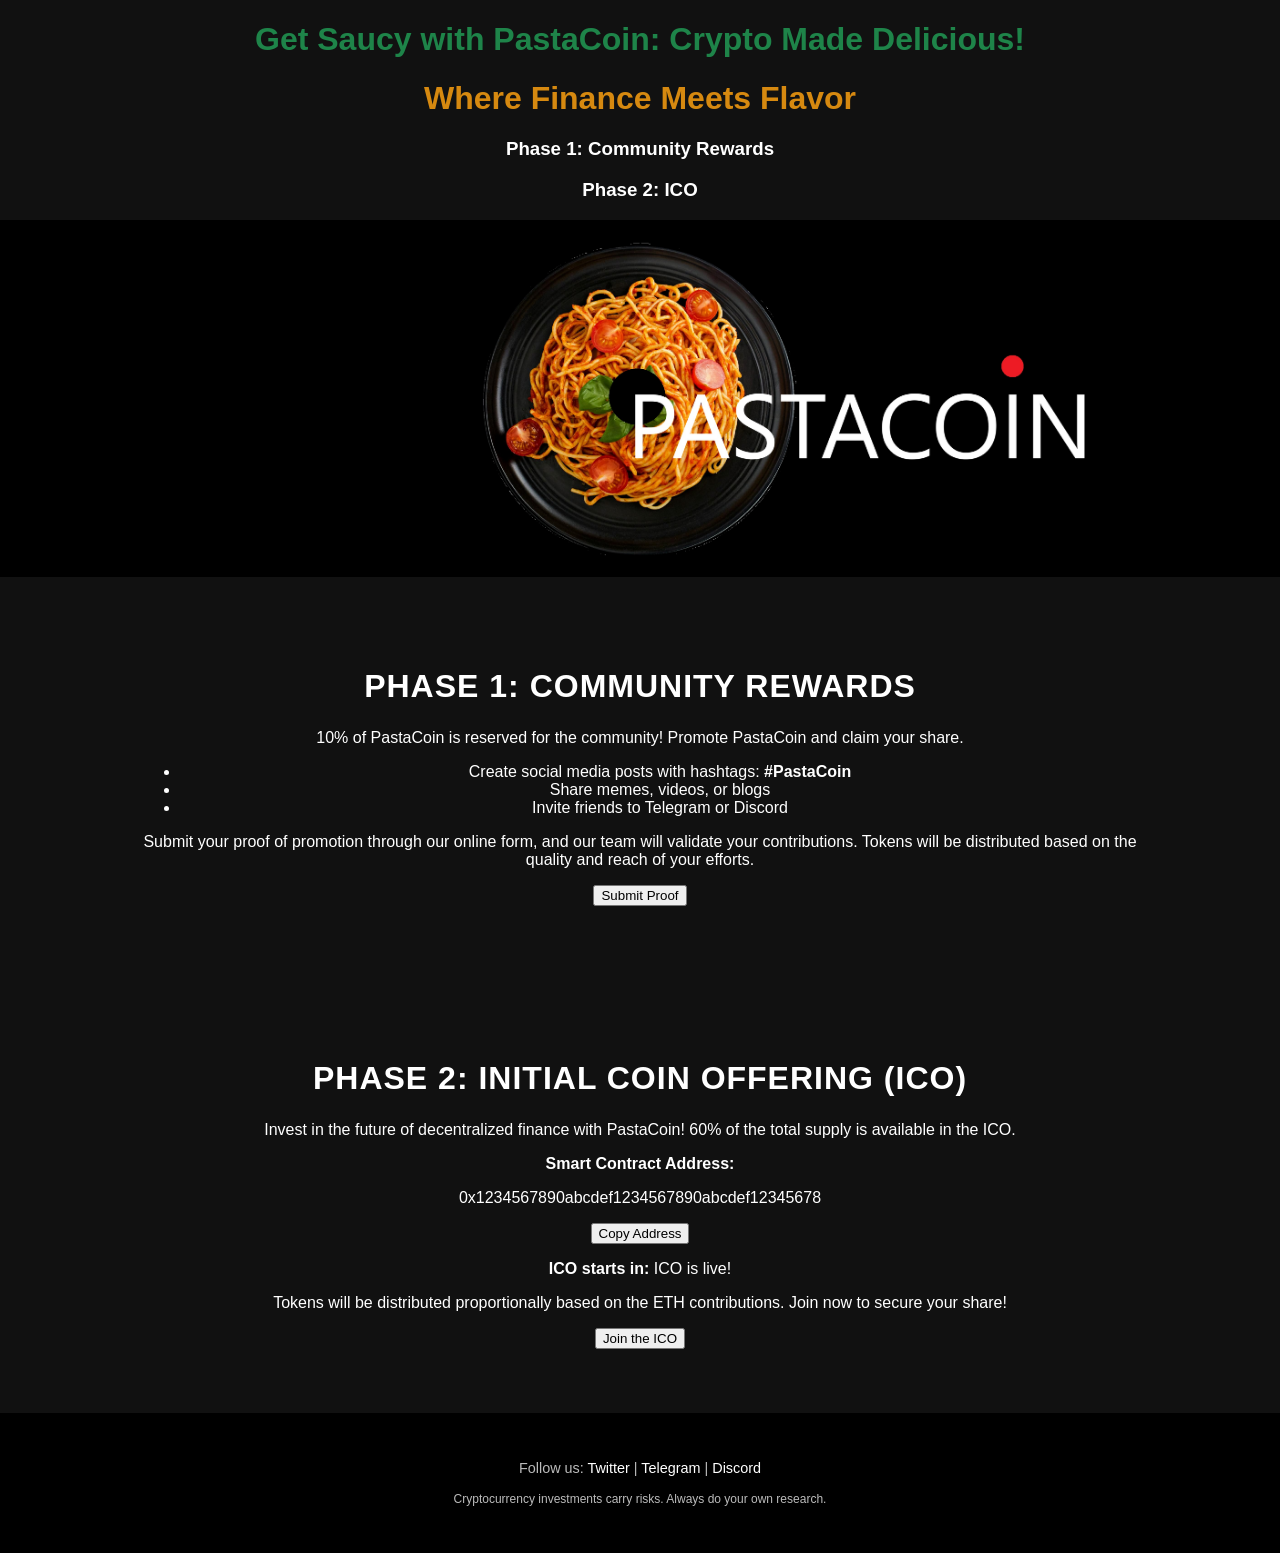
<file: index.html>
<!DOCTYPE html>
<html lang="en">
<head>
    <meta charset="UTF-8">
    <meta name="viewport" content="width=device-width, initial-scale=1.0">
    <title>PastaCoin | The Future of Decentralized Finance</title>
    <link rel="stylesheet" href="styles.css">
</head>
<body>
    <header class="header">
        <div class="container">
            <h1 style="color:#1e8449;">Get Saucy with PastaCoin: Crypto Made Delicious!</h1>
            <h1 style="color:#d68910;">Where Finance Meets Flavor</h1>
            <a href="#phase1" class="btn"><h3>Phase 1: Community Rewards</h3></a>
            <a href="#phase2" class="btn"><h3>Phase 2: ICO</h3></a>
        </div>
    </header>
<div class="banner">
  <img src="banner3.jpg" alt="Pastacoin Banner">
</div>
    <section id="phase1" class="phase">
        <div class="container">
            <h2>Phase 1: Community Rewards</h2>
            <p>10% of PastaCoin is reserved for the community! Promote PastaCoin and claim your share.</p>
            <ul>
                <li>Create social media posts with hashtags: <strong>#PastaCoin</strong></li>
                <li>Share memes, videos, or blogs</li>
                <li>Invite friends to Telegram or Discord</li>
            </ul>
            <p>Submit your proof of promotion through our online form, and our team will validate your contributions. Tokens will be distributed based on the quality and reach of your efforts.</p>
            <button class="btn" id="open-form-btn">Submit Proof</button>
<!-- Pop-Up Container -->
<div id="google-form-popup" class="popup hidden">
    <div class="popup-content">
        <span id="close-popup-btn" class="close-btn">&times;</span>
        <h2>Submit Your Promotion Proof</h2>
        <iframe 
            src="https://docs.google.com/forms/d/e/1FAIpQLSet8_Na9AARoJIRVcFa6dESb9UaoMEPjIGQtwYwwEO2Yz_DMg/viewform?usp=header" 
            width="100%" 
            height="500px" 
            frameborder="0" 
            marginheight="0" 
            marginwidth="0">
        Loading…
        </iframe>
    </div>
        </div>
    </section>

    <section id="phase2" class="phase">
        <div class="container">
            <h2>Phase 2: Initial Coin Offering (ICO)</h2>
            <p>Invest in the future of decentralized finance with PastaCoin! 60% of the total supply is available in the ICO.</p>
            <div class="ico-info">
                <p><strong>Smart Contract Address:</strong></p>
                <p id="contract-address" class="contract-address">0x1234567890abcdef1234567890abcdef12345678</p>
                <button class="btn" id="copy-btn">Copy Address</button>
            </div>
            <div class="countdown">
                <p><strong>ICO starts in:</strong> <span id="countdown-timer">00:00:00</span></p>
            </div>
            <p>Tokens will be distributed proportionally based on the ETH contributions. Join now to secure your share!</p>
            <button class="btn">Join the ICO</button>
        </div>
    </section>

    <footer class="footer">
        <div class="container">
            <p>Follow us: <a href="https://x.com/AmitSyb">Twitter</a> | <a href="https://t.me/+kWlYmG81bqQ5NzM0">Telegram</a> | <a href="https://discord.com/invite/jMsurMFW">Discord</a></p>
            <p><small>Cryptocurrency investments carry risks. Always do your own research.</small></p>
        </div>
    </footer>

    <script src="script.js"></script>
</body>
</html>
</file>
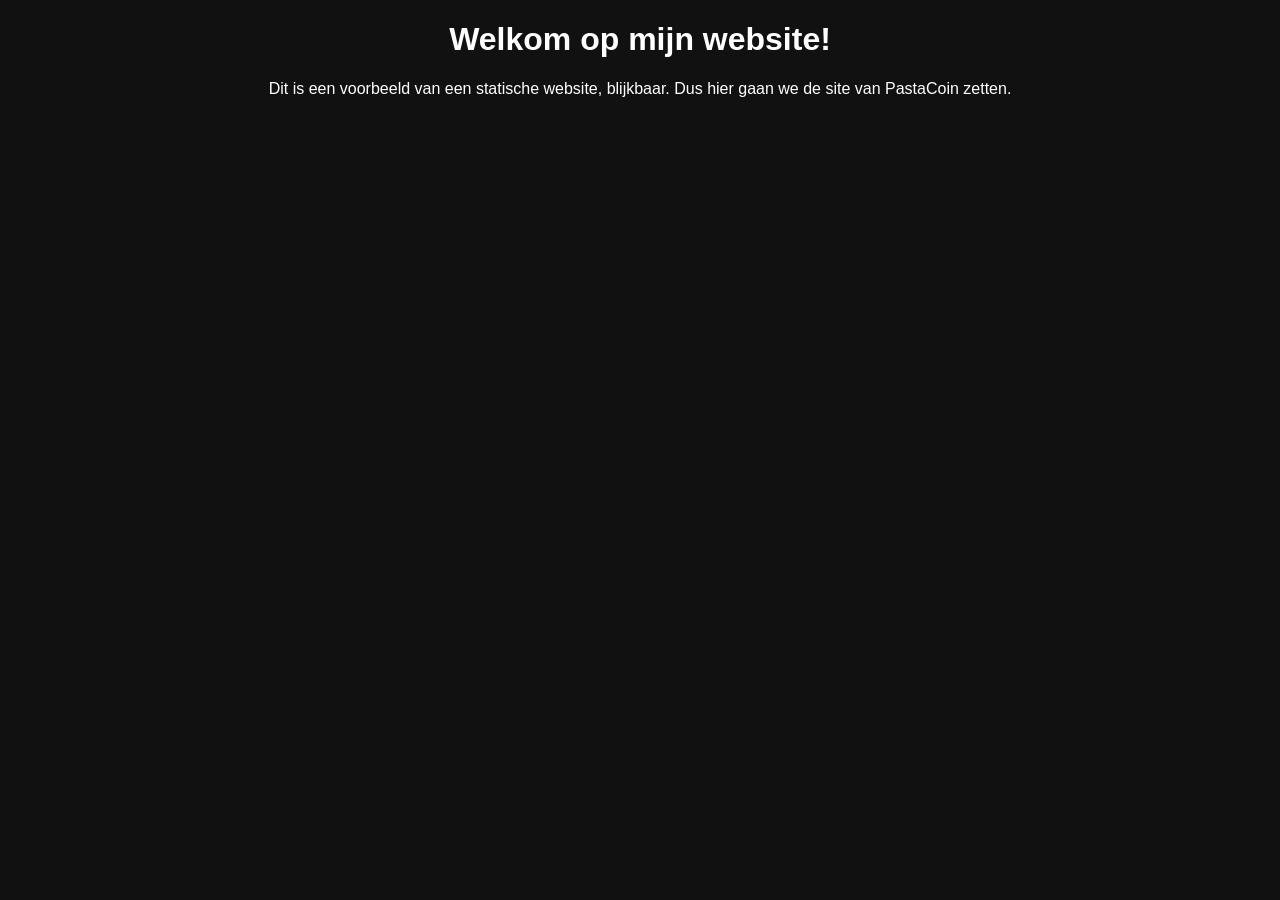
<file: PastaCoin.html>
<!DOCTYPE html>
<html lang="en">
<head>
    <meta charset="UTF-8">
    <meta name="viewport" content="width=device-width, initial-scale=1.0">
    <title>PastaCoin</title>
    <link rel="stylesheet" href="styles.css">
</head>
<body>
    <h1>Welkom op mijn website!</h1>
    <p>Dit is een voorbeeld van een statische website, blijkbaar. Dus hier gaan we de site van PastaCoin zetten.</p>
</body>
</html>
</file>
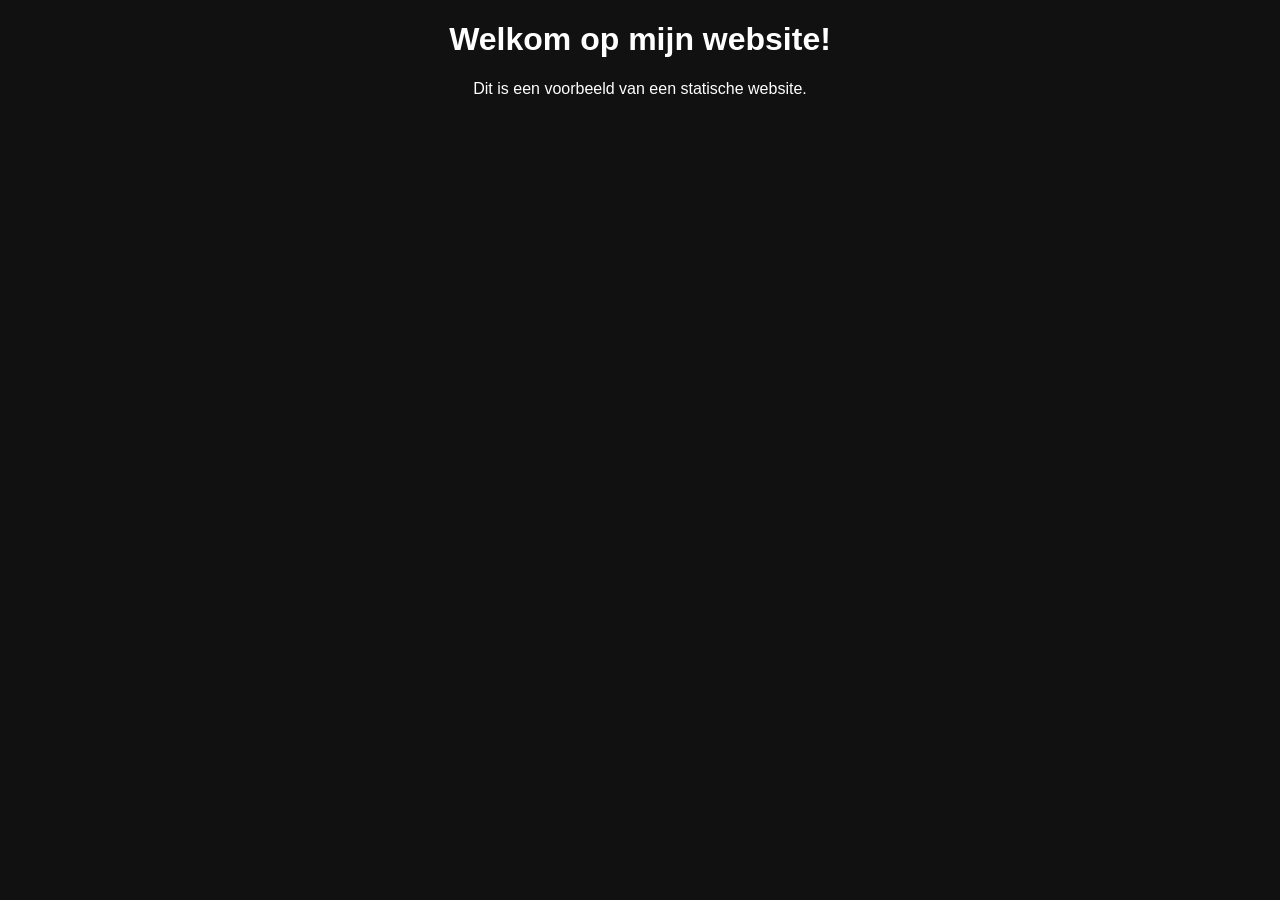
<file: RastaPasta.html>
<!DOCTYPE html>
<html lang="en">
<head>
    <meta charset="UTF-8">
    <meta name="viewport" content="width=device-width, initial-scale=1.0">
    <title>Mijn Website</title>
    <link rel="stylesheet" href="styles.css">
</head>
<body>
    <h1>Welkom op mijn website!</h1>
    <p>Dit is een voorbeeld van een statische website.</p>
</body>
</html>
</file>
<file: styles.css>
body {
  margin: 0;
  padding: 0;
  font-family: 'Segoe UI', sans-serif;
  color: #fff;
  background: #111;
  text-align: center; /* Nieuwe regel: Hierdoor staat alle tekst standaard gecentreerd */
}

a {
  text-decoration: none;
  color: #fff;
}

.hero {
  position: relative;
  height: 100vh;
  width: 100%;
  background: linear-gradient(-45deg, #222, #4e0000, #000000, #222);
  background-size: 400% 400%;
  animation: gradient 15s ease infinite;
  display: flex;
  flex-direction: column;
  justify-content: center;
  align-items: center;
  text-align: center;
  padding: 0 1.5rem;
}

@keyframes gradient {
  0% {background-position: 0% 50%;}
  50% {background-position: 100% 50%;}
  100% {background-position: 0% 50%;}
}

nav {
  position: absolute;
  top: 0;
  width: 100%;
  padding: 1rem 2rem;
  display: flex;
  justify-content: space-between;
  align-items: center;
}

.logo {
  font-size: 1.5rem;
  font-weight: 700;
  text-transform: uppercase;
  letter-spacing: 2px;
}

.nav-links {
  list-style: none;
  display: flex;
  gap: 1.5rem;
}

.nav-links li {
  font-size: 1rem;
}

.cta-button {
  background: #e60023;
  padding: 0.5rem 1rem;
  border-radius: 30px;
  font-weight: 700;
}

.hero-content h1 {
  font-size: 3rem;
  margin-bottom: 1rem;
  letter-spacing: 2px;
}

.hero-content p {
  font-size: 1.2rem;
  line-height: 1.5;
  max-width: 600px;
  margin: 0 auto 2rem auto;
}

.primary-button {
  background: #e60023;
  padding: 0.8rem 2rem;
  border-radius: 30px;
  font-weight: 700;
  font-size: 1rem;
}

.scroll-down {
  position: absolute;
  bottom: 2rem;
  font-size: 2rem;
  animation: bounce 2s infinite;
  cursor: pointer;
}

@keyframes bounce {
  0%, 100% { transform: translateY(0); }
  50% { transform: translateY(10px); }
}

section {
  padding: 4rem 2rem;
  max-width: 1000px;
  margin: 0 auto;
}

h2 {
  font-size: 2rem;
  margin-bottom: 1.5rem;
  text-align: center;
  text-transform: uppercase;
  letter-spacing: 1px;
}

.about p {
  font-size: 1.1rem;
  line-height: 1.7;
  text-align: center;
  max-width: 700px;
  margin: 0 auto;
}

.tokenomics-grid {
  display: grid;
  grid-template-columns: repeat(auto-fit, minmax(200px,1fr));
  gap: 2rem;
  margin-top: 2rem;
}

.token-box {
  background: #222;
  padding: 2rem;
  border-radius: 10px;
  text-align: center;
}

.token-box h3 {
  font-size: 1.2rem;
  margin-bottom: 1rem;
}

.roadmap ul {
  list-style: none;
  padding: 0;
}

.roadmap li {
  background: #222;
  margin-bottom: 1rem;
  padding: 1rem;
  border-radius: 8px;
  font-size: 1.1rem;
}

.roadmap li span {
  font-weight: 700;
  color: #e60023;
  margin-right: 0.5rem;
}

.community p {
  font-size: 1.1rem;
  line-height: 1.7;
  text-align: center;
  max-width: 700px;
  margin: 0 auto 2rem auto;
}

.community-links {
  display: flex;
  justify-content: center;
  gap: 1.5rem;
}

.social-link {
  background: #e60023;
  padding: 0.8rem 1.5rem;
  border-radius: 30px;
  font-weight: 700;
  text-transform: uppercase;
  transition: background 0.3s;
}

.social-link:hover {
  background: #ff2f4a;
}

footer {
  text-align: center;
  padding: 2rem;
  font-size: 0.9rem;
  color: #bbb;
  background: #000;
}

.banner img {
  width: 100%;
  height: auto;
  display: block;
}
.popup {
    position: fixed;
    top: 0;
    left: 0;
    width: 100%;
    height: 100%;
    background-color: rgba(0, 0, 0, 0.8);
    display: flex;
    justify-content: center;
    align-items: center;
    z-index: 1000;
}

.popup.hidden {
    display: none;
}

/* Pop-Up Content */
.popup-content {
    background: #fff;
    padding: 20px;
    border-radius: 8px;
    width: 90%;
    max-width: 600px;
    text-align: center;
    position: relative;
}

.popup-content h2 {
    margin-bottom: 20px;
    font-size: 1.5rem;
}

/* Close Button */
.close-btn {
    position: absolute;
    top: 10px;
    right: 10px;
    font-size: 1.5rem;
    font-weight: bold;
    color: #333;
    cursor: pointer;
}
</file>
